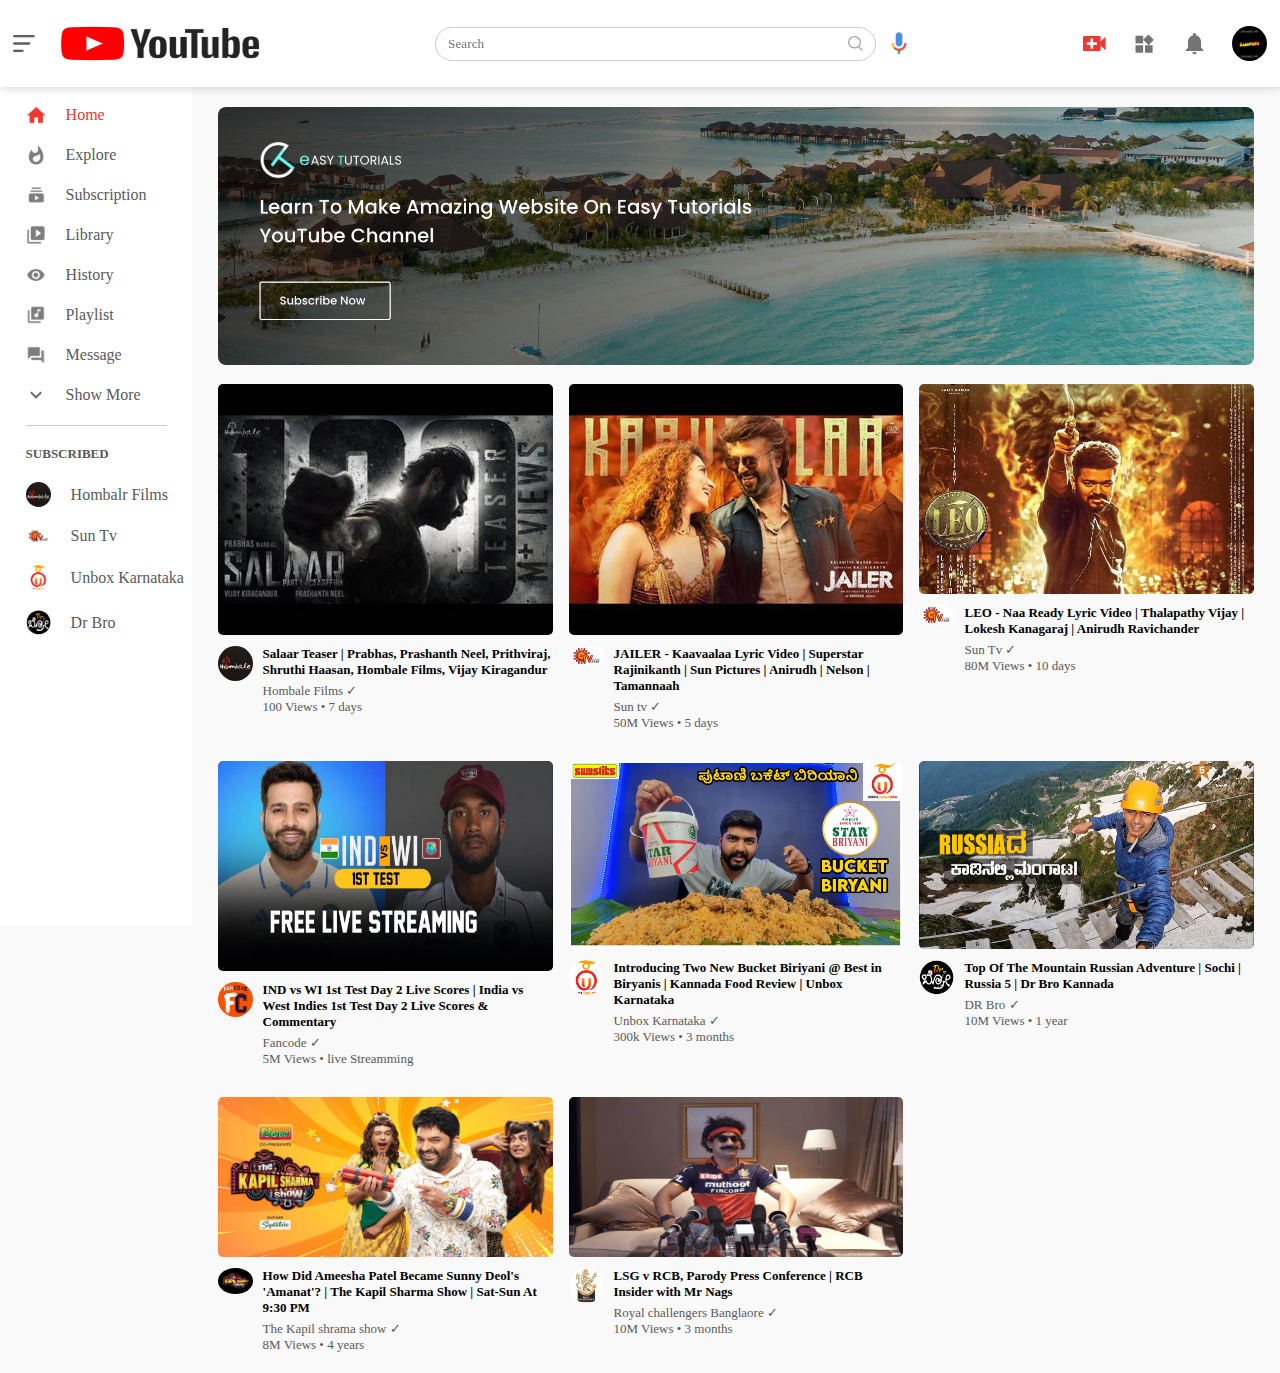
<file: index.html>
<!DOCTYPE html>
<html lang="en">
<head>
    <meta charset="UTF-8">
    <meta name="viewport" content="width=device-width, initial-scale=1.0">
    <link rel="stylesheet" href="/style.css">
    <script src="/style.css"></script>
    <title>Youtube</title>
</head>
<body>
    <nav class="flex-div">
        <div class="nav-left flex-div">
            <img src="/images/menu.png" alt="" class="menu-icon">
            <img src="/images/YouTube-Logo-2017-present.jpg" alt="" style="height: 85px; width: 200px;" class="logo">
        </div>


        <div class="nav-mid flex-div">
            <div class="search-box flex-div">
                <input type="text" placeholder="Search">
                <img src="/images/search.png" alt="">
            </div>
            <img src="/images/voice-search.png" alt="" class="mic-icon">
        </div>


        <div class="nav-right flex-div">
            <img src="/images/upload.png" alt="">
            <img src="/images/more.png" alt="">
            <img src="/images/notification.png" alt="">
            <img src="/images/sampath.jpg" alt="" class="user-icon">
        </div>
    </nav>
    <!--SIDE-BAR-->
    <div class="side-bar">
        <div class="shortcut">
            <a href=""><img src="/images/home.png" alt=""><p>Home</p></a>
            <a href=""><img src="/images/explore.png" alt=""><p>Explore</p></a>
            <a href=""><img src="/images/subscriprion.png" alt=""><p>Subscription</p></a>
            <a href=""><img src="/images/library.png" alt=""><p>Library</p></a>
            <a href=""><img src="/images/history.png" alt=""><p>History</p></a>
            <a href=""><img src="/images/playlist.png" alt=""><p>Playlist</p></a>
            <a href=""><img src="/images/messages.png" alt=""><p>Message</p></a>
            <a href=""><img src="/images/show-more.png" alt=""><p>Show More</p></a>
            <hr>
        </div>
        <div class="subslist">
            <h3>Subscribed</h3>
            <a href=""><img src="/images/Honevale_Films.jpg" alt=""><p>Hombalr Films</p></a>
            <a href=""><img src="/images/sun tv.jpg" alt=""><p>Sun Tv</p></a>
            <a href=""><img src="/images/unboxkarnataka_.jpeg" alt=""><p>Unbox Karnataka</p></a>
            <a href=""><img src="/images/dr bro c.jpg" alt=""><p>Dr Bro</p></a>
        </div>
    </div>
    
    <!--MAIN-->
    <div class="container">
        <div class="banner">
            <img src="/images/banner.png" alt="">
        </div>
        <div class="list-container">
            <div class="video-list">
                <a href="/index2.html"><img src="/images/salar thumb.jpg" alt="" class="thumbnail"></a>
                <div class="flex-div">
                    <img src="/images/Honevale_Films.jpg" alt="">
                    <div class="vid-info">
                        <a href="/index2.html">Salaar Teaser | Prabhas, Prashanth Neel, Prithviraj, Shruthi Haasan, Hombale Films, Vijay Kiragandur</a>
                        <p>Hombale Films &#x2713</p>
                        <p>100 Views &bull; 7 days</p>
                    </div>
                </div>
            </div>

            <div class="video-list">
                <a href=""><img src="/images/jailer thumb.jpg" alt="" class="thumbnail"></a>
                <div class="flex-div">
                    <img src="/images/sun tv.jpg" alt="">
                    <div class="vid-info">
                        <a href="">JAILER - Kaavaalaa Lyric Video | Superstar Rajinikanth | Sun Pictures | Anirudh | Nelson | Tamannaah</a>
                        <p>Sun tv &#x2713</p>
                        <p>50M Views &bull; 5 days</p>
                    </div>
                </div>
            </div>

            <div class="video-list">
                <a href=""><img src="/images/leo thumb.jpg" alt="" class="thumbnail" style="height: 210px;"></a>
                <div class="flex-div">
                    <img src="/images/sun tv.jpg" alt="">
                    <div class="vid-info">
                        <a href="">LEO - Naa Ready Lyric Video | Thalapathy Vijay | Lokesh Kanagaraj | Anirudh Ravichander</a>
                        <p>Sun Tv &#x2713</p>
                        <p>80M Views &bull; 10 days</p>
                    </div>
                </div>
            </div>

            <div class="video-list">
                <a href=""><img src="/images/IND-vs-WI-LIVE-STREAMING.webp" alt="" class="thumbnail" style="height: 210px;"></a>
                <div class="flex-div">
                    <img src="/images/sports.jpg" alt="">
                    <div class="vid-info">
                        <a href="">IND vs WI 1st Test Day 2 Live Scores | India vs West Indies 1st Test Day 2 Live Scores & Commentary</a>
                        <p>Fancode &#x2713</p>
                        <p>5M Views &bull; live Streamming</p>
                    </div>
                </div>
            </div>

            <div class="video-list">
                <a href=""><img src="/images/Unbox.jpg" alt="" class="thumbnail"></a>
                <div class="flex-div">
                    <img src="/images/unboxkarnataka_.jpeg" alt="">
                    <div class="vid-info">
                        <a href="">Introducing Two New Bucket Biriyani @ Best in Biryanis | Kannada Food Review | Unbox Karnataka</a>
                        <p>Unbox Karnataka &#x2713</p>
                        <p>300k Views &bull; 3 months</p>
                    </div>
                </div>
            </div>

            <div class="video-list">
                <a href=""><img src="/images/dr bro.jpg" alt="" class="thumbnail"></a>
                <div class="flex-div">
                    <img src="/images/dr bro c.jpg" alt="">
                    <div class="vid-info">
                        <a href="">Top Of The Mountain Russian Adventure | Sochi | Russia 5 | Dr Bro Kannada</a>
                        <p>DR Bro &#x2713</p>
                        <p>10M Views &bull; 1 year</p>
                    </div>
                </div>
            </div>

            <div class="video-list">
                <a href=""><img src="/images/the-kapil-sharma-show.jpg" alt="" class="thumbnail" style="height: 160px;"></a>
                <div class="flex-div">
                    <img src="/images/kapil.jpg" alt="">
                    <div class="vid-info">
                        <a href="">How Did Ameesha Patel Became Sunny Deol's 'Amanat'? | The Kapil Sharma Show | Sat-Sun At 9:30 PM</a>
                        <p>The Kapil shrama show &#x2713</p>
                        <p>8M Views &bull; 4 years </p>
                    </div>
                </div>
            </div>

            <div class="video-list">
                <a href=""><img src="/images/mr-nags-rcb.jpg" alt="" class="thumbnail" style="height: 160px;"></a>
                <div class="flex-div">
                    <img src="/images/rcb.jpg" alt="">
                    <div class="vid-info">
                        <a href="">LSG v RCB, Parody Press Conference | RCB Insider with Mr Nags</a>
                        <p>Royal challengers Banglaore &#x2713</p>
                        <p>10M Views &bull; 3 months  </p>
                    </div>
                </div>
            </div>
        </div>
    </div>
</body>
</html>
</file>
<file: style.css>
*{
    margin: 0;
    padding: 0;
    font-family: 'poppins','sans-serif';
    box-sizing: border-box;
}
a{
    text-decoration: none;
    color: #5a5a5a;
}
img{
     cursor: pointer;
}
nav{
    padding: 1px 1% ;
    justify-content: space-between;
    box-shadow: 0 0 10px rgb(0,0,0,0.2);
    background: white;
    position: sticky;/*navbar will not move*/
    top: 0;
    z-index: 10;
}
.flex-div{
    display: flex;
    align-items: center;
}
.nav-right img{
        width: 25px;
        margin-right: 25px;
}
.nav-right .user-icon{
        width: 35px;
        border-radius: 50%;
        margin-right: 0px;
}
.nav-left .menu-icon{
       width: 22px;
       margin-right: 25px;
}
.nav-mid .mic-icon{
    width: 16px;

}
.nav-mid .search-box{
    border: 1px solid #ccc;
    margin-right: 15px;
    padding: 8px 12px;
    border-radius: 25px;
}
.nav-mid .search-box input{
    width: 400px;
    border: 0;
    outline: 0;
    background: transparent;
}
.nav-mid .search-box img{
    width: 15px;
}

/*SIDE-BAR*/
.side-bar{
    background: white;
    width: 15%;
    height: 100vh;
    position: fixed;
    top: 0;
    padding-left: 2%;
    padding-top: 80px;
    margin-top: 25px;
}
.shortcut a img{
       width: 20px;
       margin-right: 20px;
}
.shortcut a{
    display: flex;
    align-items: center;
    margin-bottom: 20px;
    width: fit-content;
    flex-wrap: wrap;
}
.shortcut a:first-child{
    color: #ed3833;
}
.side-bar hr{
    border: 0;
    height: 1px;
    width: 85%;
    background: #ccc;
}
.subslist h3{
    font-size: 13px;
    margin: 20px 0;
    color: #5a5a5a;
    text-transform: uppercase;
}
.subslist a{
    display: flex;
    align-items: center;
    margin-bottom: 20px;
    width: fit-content;
    flex-wrap: wrap;
}
.subslist a img{
   width: 25px;
   border-radius: 50%;
   margin-right: 20px;
}
.small-sidebar{
    width: 5%;
}
.small-sidebar a p{
       display: none;
}
.small-sidebar h3{
    display: none;
}

/*MAIN*/
.container{
    background: #f9f9f9;
    padding-left: 17%;
    padding-right: 2%;
    padding-top: 20px;
    padding-bottom: 20px;
}
.banner{
    width: 100%;
}
.banner img{
    width: 100%;
    border-radius: 8px;
}
.list-container{
    display: grid;
    grid-template-columns: repeat(auto-fit,minmax(250px,1fr));
    grid-column-gap: 16px;
    grid-row-gap: 30px;
    margin-top: 15px;
}
.video-list .thumbnail{
    width: 100%;
    border-radius: 5px;
}
.video-list .flex-div{
    align-items: flex-start;
    margin-top: 7px;
}
.video-list .flex-div img{
    width: 35px;
    margin-right: 10px;
    border-radius: 50%;
}
.vid-info{
    color: #5a5a5a;
    font-size: 13px;

}
.vid-info a{
    color: #000000;
    font-weight: 600;
    display: block;
    margin-bottom: 5px;
    
}
.large-container{
    padding-left: 7%;
}


@media (max-width: 900px){
    .menu-icon{
        display: none;
    }
    .side-bar{
        display: none;
    }
    .container,.large-container{
        padding-left: 5%;
        padding-right: 5%;
    }
    .nav-right img{
        display: none;
    }
    .nav-right .user-icon{
        display: block;
        width: 30px;
    }
    .nav-mid .search-box input{
            width: 100px;
    }
    .nav-mid .mic-icon{
        display: none;
    }
    .logo{
        width: 90px;
    }
}






/*INDEX2*/
.play-container{
    padding-left:2% ;
}
.row{
    display: flex;
    justify-content: space-between;
    flex-wrap: wrap;
}
.play-video{
    flex-basis: 69%;

}
.ride-sidebar{
    flex-basis: 30%;
}
.play-video video{
    width: 100%;

}
.side-video-list{
    display: flex;
    justify-content: space-evenly;
    margin-bottom: 8px;
}
.side-video-list img{
    width: 100%;
}
.side-video-list .small-thumbnail{
    flex-basis: 49%;
}
.side-video-list .vid-info{
    flex-basis: 49%;
}

.play-video .tags a{
       color: #0000ff;
       font-size: 13px;
}
.play-video h3{
    font-weight: 600;
    font-size: 22px;
}
.play-video .play-vid-info{
    display: flex;
    align-items: center;
    justify-content: space-between;
    flex-wrap: wrap;
    margin-top: 10px;
    font-size: 14px;
    color: #5a5a5a;
}
.play-video .play-vid-info a img{
    width: 20px;
    margin-right: 8px;  
}
.play-video .play-vid-info a{
    align-items: center;
    display: inline-flex;
    margin-left: 15px;
}
.play-video .hr{
    border: 0;
    height: 1px;
    background: #ccc;
    margin: 10px 0;
    
}
.pub{
    display: flex;
    align-items: center;
    margin-top: 20px;
}
.pub div{
    flex: 1;
    line-height: 18px;
}
.pub img{
    width: 40px;
    border-radius: 50%;
    margin-right: 15px;
}
.pub div p{
    color: #000000;
    font-weight: 600;
    font-size: 18px;
}
.pub div span{
    font-size: 13px;
    color: #5a5a5a;

}
.pub button{
    background: red;
    color: #fff;
    padding: 8px 30px;
    border: 0;
    outline: 0;
    border-radius: 4px;
}
.vid-des{
    padding-left: 55px;
    margin: 15px 0;
}
.vid-des{
    font-size: 14px;
    margin-bottom: 5px;
    color: #5a5a5a;

}
.vid-des h4{
      font-size: 14px;
      color: #5a5a5a;
      margin-top: 15px;
}
.add-com{
    display: flex;
    align-items: center;
    margin: 30px 0;
}
.add-com img{
    width: 35px;
    border-radius: 50%;
    margin-right: 15px;
}
.add-com input{
     border: 0;
     outline: 0;
     border-bottom: 1px solid #ccc;
     width: 100%;
     padding-top: 10px;
     background: transparent;
}
.old-com{
    display: flex;
    align-items: center;
    margin: 20px 0;
}
.old-com img{
    border-radius: 50%;
    width: 35px;
    margin-right: 15px;
}
.old-com h3{
    font-size: 14px;
    margin-bottom: 2px;
}
.old-com h3 span{
    font-size: 12px;
    color: #5a5a5a;
    font-weight: 500;
    margin-left: 8px;
}
.old-com .com-img{
        display: flex;
        align-items: center;
        margin: 8px 0;
        font-size: 14px;
        
}
.old-com .com-img img{
    border-radius: 0;
    width: 20px;
    margin-right: 5px;
    
}
.old-com .com-img span{
    margin-right: 20px;
    color: #5a5a5a;  
}
.old-com .com-img a{
    
    color: #0000ff;  
}


@media (max-width:900px){
    .play-video{
        flex-basis: 100%;
    }
    .play-container{
        padding-left: 5%;
    }
    .vid-des{
        padding-left: 0;
    }
    .play-video .play-vid-info a{
        margin-left: 0;
        margin-right: 15px;
        margin-top: 15px;
    }
}
.vid-des span{
    color: #0000ff;
}
</file>
